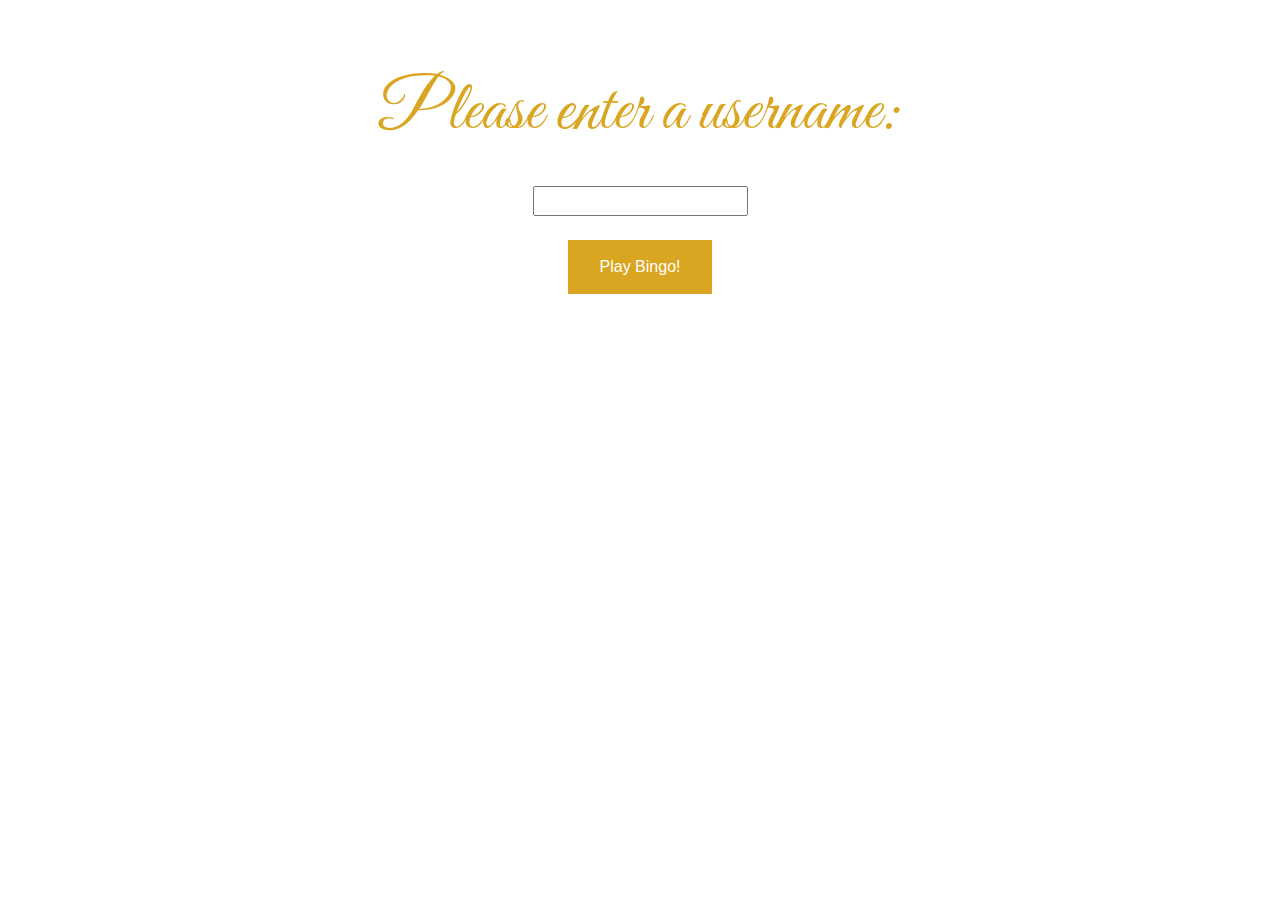
<file: index.html>
<!DOCTYPE html>
<html>
<!-- Required meta tags -->
  <head>
    <meta charset="utf-8">
    <meta name="viewport" content="width=device-width, initial-scale=1, shrink-to-fit=no">

    <!-- Bootstrap CSS -->
    <link rel="stylesheet" href="https://stackpath.bootstrapcdn.com/bootstrap/4.3.1/css/bootstrap.min.css" integrity="sha384-ggOyR0iXCbMQv3Xipma34MD+dH/1fQ784/j6cY/iJTQUOhcWr7x9JvoRxT2MZw1T" crossorigin="anonymous">

    <link rel="stylesheet" type="text/css"  href="index.css">

    <!-- Google Fonts -->
    <link href="https://fonts.googleapis.com/css?family=Great+Vibes" rel="stylesheet">
    <link href="https://fonts.googleapis.com/css?family=Montserrat" rel="stylesheet">

    <title>Breakup Ball Bingo</title>

  </head>

 <body>
   <center>
	<form id="username">
		<h1>Please enter a username:</h1>
	     	<br>
	     	<input id="uname" type="text" name="uname"><br>
        <br>
	     	<input type="submit" formaction="./bingo.html" value="Play Bingo!" id="button">
	</form>
   </center>
</body>
</html>
</file>
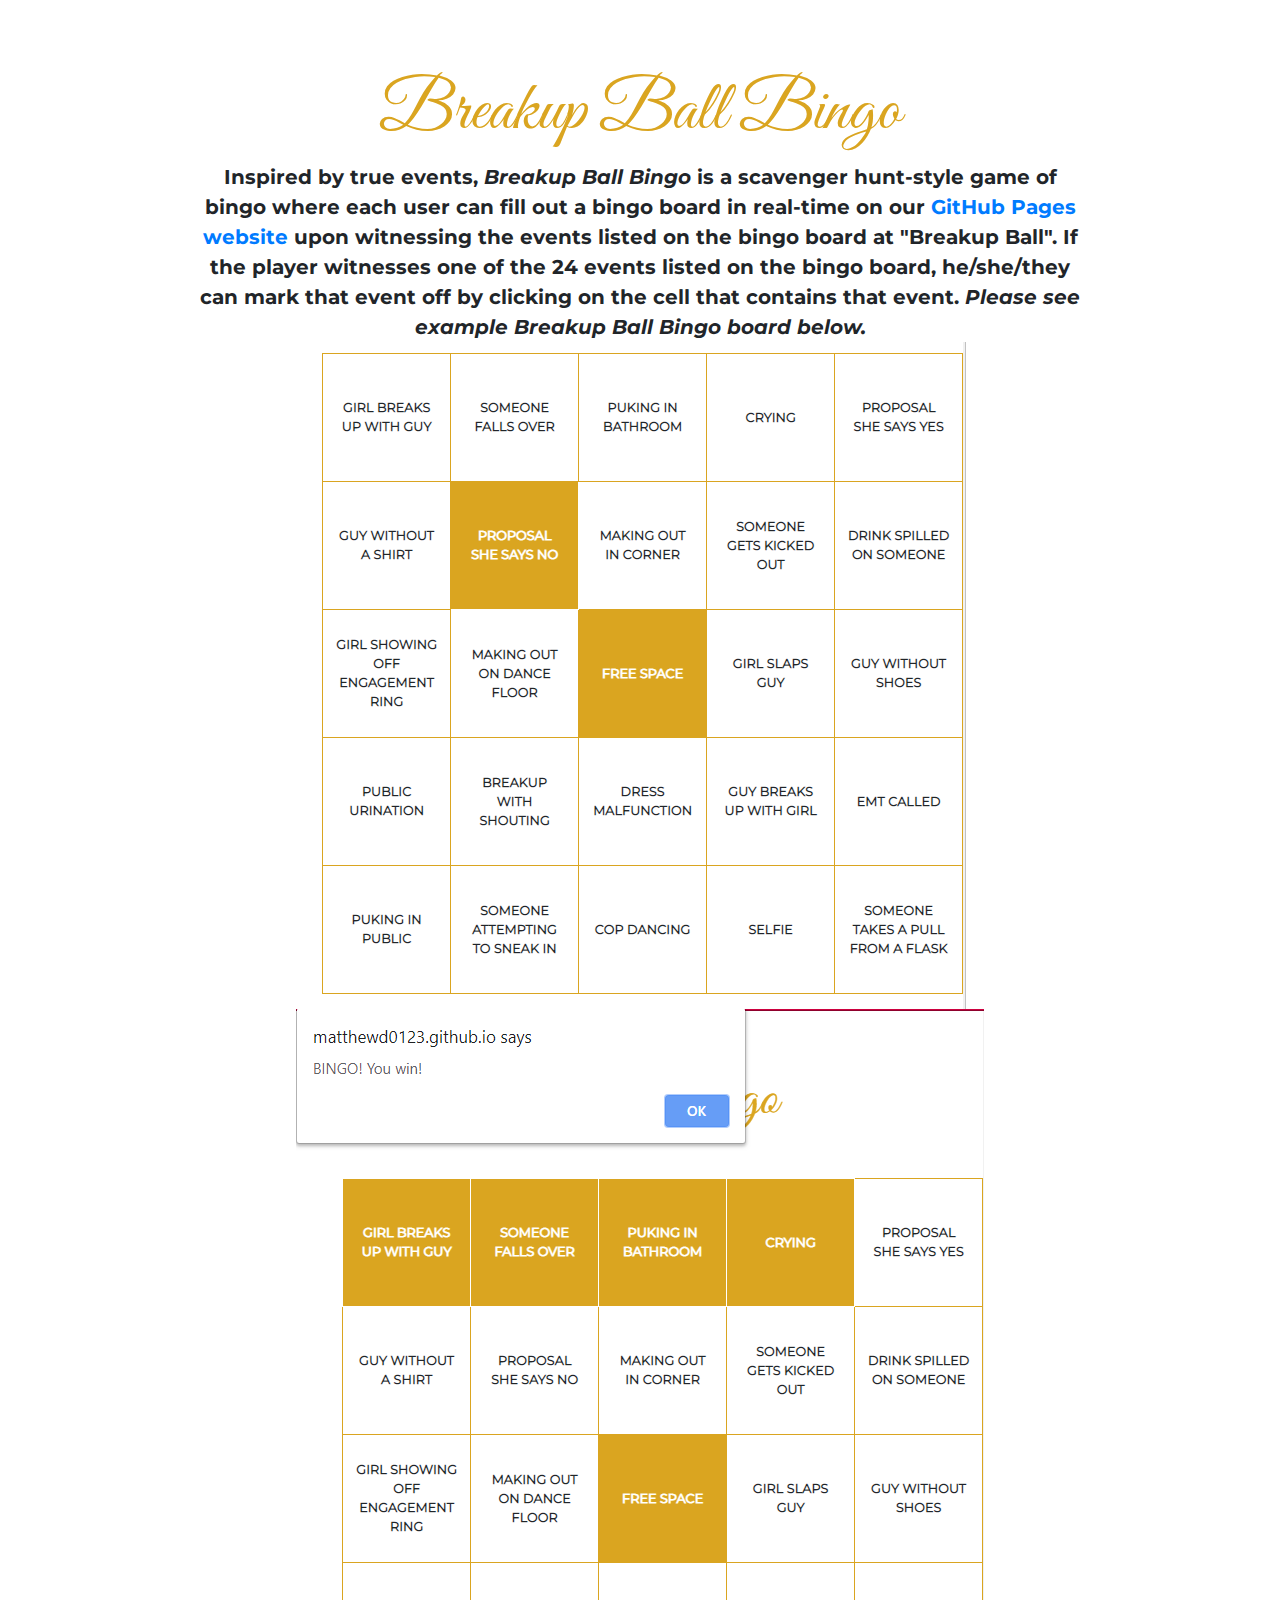
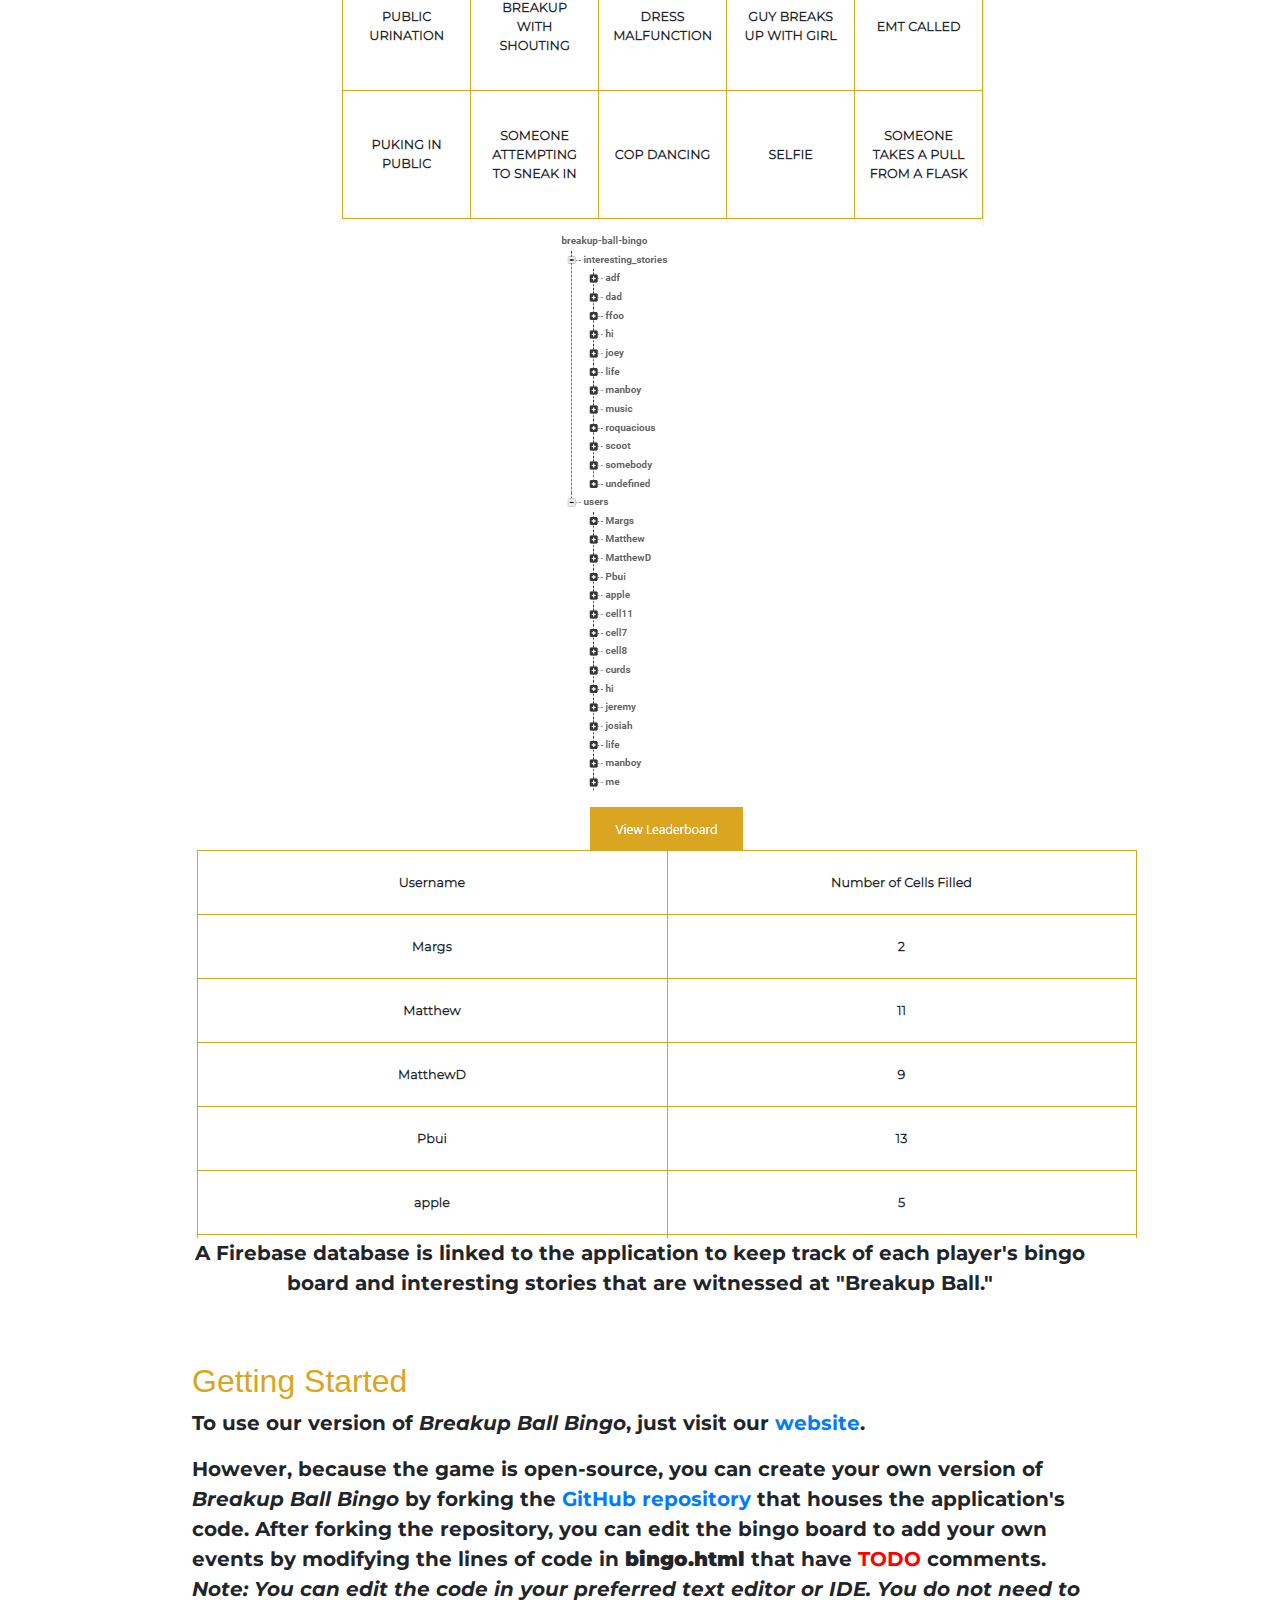
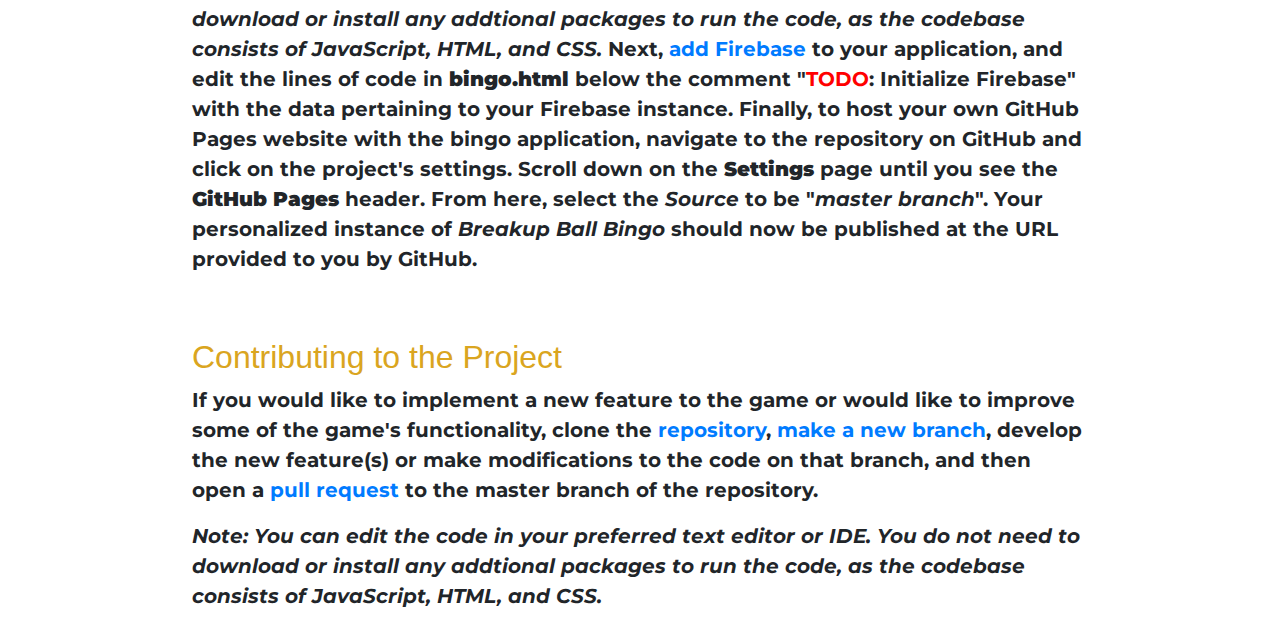
<file: documentation.html>
<!DOCTYPE html>
<html>
<!-- Required meta tags -->
  <head>
    <meta charset="utf-8">
    <meta name="viewport" content="width=device-width, initial-scale=1, shrink-to-fit=no">

    <!-- Bootstrap CSS -->
    <link rel="stylesheet" href="https://stackpath.bootstrapcdn.com/bootstrap/4.3.1/css/bootstrap.min.css" integrity="sha384-ggOyR0iXCbMQv3Xipma34MD+dH/1fQ784/j6cY/iJTQUOhcWr7x9JvoRxT2MZw1T" crossorigin="anonymous">

    <link rel="stylesheet" type="text/css"  href="documentation.css">

    <!-- Google Fonts -->
    <link href="https://fonts.googleapis.com/css?family=Great+Vibes" rel="stylesheet">
    <link href="https://fonts.googleapis.com/css?family=Montserrat" rel="stylesheet">

    <title>Breakup Ball Bingo</title>

  </head>
<div id="wrapper">
 <body>
   <center>
	<h1>Breakup Ball Bingo</h1>
	<p>Inspired by true events, <i>Breakup Ball Bingo</i> is a scavenger hunt-style game of bingo where each user can fill out a bingo board in real-time on our <a href="https://matthewd0123.github.io/breakup-ball-bingo/">GitHub Pages website</a> upon witnessing the events listed on the bingo board at "Breakup Ball". If the player witnesses one of the 24 events listed on the bingo board, he/she/they can mark that event off by clicking on the cell that contains that event.<i> Please see example Breakup Ball Bingo board below.</i><br>
	<img src="./board.PNG" alt="bingo board"><br>
	<img src="./bingo.PNG" alt="bingo!"><br>
	<img src="./firebase.PNG" alt="firebase"><br>
	<img src="./leaderboard.PNG" alt="leaderboard"><br>
	A Firebase database is linked to the application to keep track of each player's bingo board and interesting stories that are witnessed at "Breakup Ball."
	</p>
  </center>
  <br>
  <br>
  <h2>Getting Started</h2>
  <p>To use our version of <i>Breakup Ball Bingo</i>, just visit our <a href="https://matthewd0123.github.io/breakup-ball-bingo/">website</a>.</p>
  <p>However, because the game is open-source, you can create your own version of <i>Breakup Ball Bingo</i> by forking the <a href="https://github.com/matthewd0123/breakup-ball-bingo">GitHub repository</a> that houses the application's code. After forking the repository, you can edit the bingo board to add your own events by modifying the lines of code in <b>bingo.html</b> that have <span style="color: red;">TODO</span> comments. <i>Note: You can edit the code in your preferred text editor or IDE. You do not need to download or install any addtional packages to run the code, as the codebase consists of JavaScript, HTML, and CSS.</i> Next, <a href="https://firebase.google.com/docs/web/setup">add Firebase</a> to your application, and edit the lines of code in <b>bingo.html</b> below the comment "<span style="color: red;">TODO</span>: Initialize Firebase" with the data pertaining to your Firebase instance. Finally, to host your own GitHub Pages website with the bingo application, navigate to the repository on GitHub and click on the project's settings. Scroll down on the <b>Settings</b> page until you see the <b>GitHub Pages</b> header. From here, select the <i>Source</i> to be "<i>master branch</i>". Your personalized instance of <i>Breakup Ball Bingo</i> should now be published at the URL provided to you by GitHub.</p>
  <br>
  <br>
  <h2>Contributing to the Project</h2>
  <p>If you would like to implement a new feature to the game or would like to improve some of the game's functionality, clone the <a href="https://github.com/matthewd0123/breakup-ball-bingo">repository</a>, <a href="https://help.github.com/en/articles/creating-and-deleting-branches-within-your-repository">make a new branch</a>, develop the new feature(s) or make modifications to the code on that branch, and then open a <a href="https://help.github.com/en/articles/creating-a-pull-request">pull request</a> to the master branch of the repository.</p>
  <p><i>Note: You can edit the code in your preferred text editor or IDE. You do not need to download or install any addtional packages to run the code, as the codebase consists of JavaScript, HTML, and CSS.</i></p>
</body>
</div>
</html>
</file>
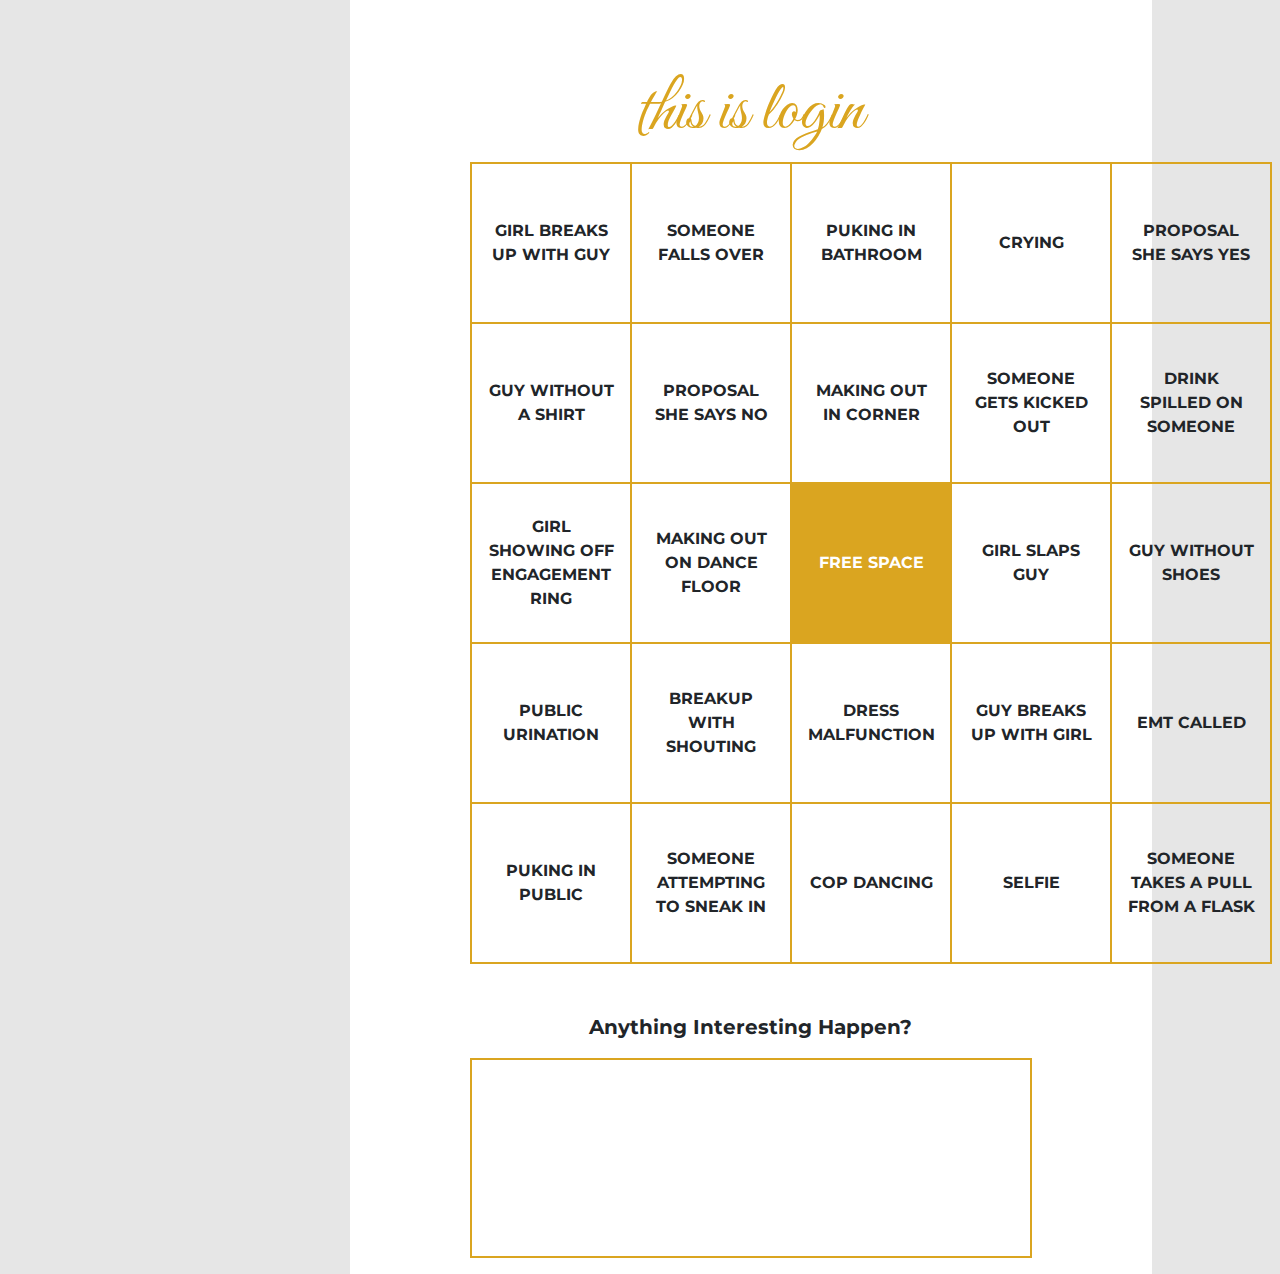
<file: login.html>
<!DOCTYPE html>
<html>
<!-- Required meta tags -->
  <head>
    <meta charset="utf-8">
    <meta name="viewport" content="width=device-width, initial-scale=1, shrink-to-fit=no">

    <!-- Bootstrap CSS -->
    <link rel="stylesheet" href="https://stackpath.bootstrapcdn.com/bootstrap/4.3.1/css/bootstrap.min.css" integrity="sha384-ggOyR0iXCbMQv3Xipma34MD+dH/1fQ784/j6cY/iJTQUOhcWr7x9JvoRxT2MZw1T" crossorigin="anonymous">

    <link rel="stylesheet" type="text/css"  href="styles.css">

    <!-- Google Fonts -->
    <link href="https://fonts.googleapis.com/css?family=Great+Vibes" rel="stylesheet">
    <link href="https://fonts.googleapis.com/css?family=Montserrat" rel="stylesheet">

    <title>This is the login page</title>

  </head>

 <body>
   <center>
   <div id="background1">
   <div id="wrapper">
      <h1> this is login </h1>
      <table style="width:100%">
      <tr>
	<td id="cell0" onclick="checkForBingo('cell0')">GIRL BREAKS UP WITH GUY</td>
	<td id="cell1" onclick="checkForBingo('cell1')">SOMEONE FALLS OVER</td>
	<td id="cell2" onclick="checkForBingo('cell2')">PUKING IN BATHROOM</td>
	<td id="cell3" onclick="checkForBingo('cell3')">CRYING</td>
	<td id="cell4" onclick="checkForBingo('cell4')">PROPOSAL SHE SAYS YES</td>
      </tr>
      <tr>
	<td id="cell5" onclick="checkForBingo('cell5')">GUY WITHOUT A SHIRT</td>
	<td id="cell6" onclick="checkForBingo('cell6')">PROPOSAL SHE SAYS NO</td>
	<td id="cell7" onclick="checkForBingo('cell7')">MAKING OUT IN CORNER</td>
	<td id="cell8" onclick="checkForBingo('cell8')">SOMEONE GETS KICKED OUT</td>
	<td id="cell9" onclick="checkForBingo('cell9')">DRINK SPILLED ON SOMEONE</td>
      </tr>
      <tr>
	<td id="cell10" onclick="checkForBingo('cell10')">GIRL SHOWING OFF ENGAGEMENT RING</td>
	<td id="cell11" onclick="checkForBingo('cell11')">MAKING OUT ON DANCE FLOOR</td>
	<td id="cell12" onclick="checkForBingo('cell12')">FREE SPACE</td>
	<td id="cell13" onclick="checkForBingo('cell13')">GIRL SLAPS GUY</td>
	<td id="cell14" onclick="checkForBingo('cell14')">GUY WITHOUT SHOES</td>
      </tr>
      <tr>
	<td id="cell15" onclick="checkForBingo('cell15')">PUBLIC URINATION</td>
	<td id="cell16" onclick="checkForBingo('cell16')">BREAKUP WITH SHOUTING</td>
	<td id="cell17" onclick="checkForBingo('cell17')">DRESS MALFUNCTION</td>
	<td id="cell18" onclick="checkForBingo('cell18')">GUY BREAKS UP WITH GIRL</td>
	<td id="cell19" onclick="checkForBingo('cell19')"> EMT CALLED</td>
      </tr>
      <tr>
	<td id="cell20" onclick="checkForBingo('cell20')">PUKING IN PUBLIC</td>
	<td id="cell21" onclick="checkForBingo('cell21')">SOMEONE ATTEMPTING TO SNEAK IN</td>
	<td id="cell22" onclick="checkForBingo('cell22')">COP DANCING</td>
	<td id="cell23" onclick="checkForBingo('cell23')">SELFIE</td>
	<td id="cell24" onclick="checkForBingo('cell24')">SOMEONE TAKES A PULL FROM A FLASK</td>
      </tr>
      </table>
    <br>
    <br>
  <p>Anything Interesting Happen?</p>
  <form>
    <p>
      <input type="text" id="textbox"/>
    </p>
  </form>
  </div>
  </div>

</center>
<div id="spacing">
</div>
</body>
<script src="bingo.js"></script>
</html>
</file>
<file: index.css>
table, th, td {
  border: 2px solid #DAA520;
}

table {
  table-layout: fixed;
}

td {
    left: 50%;
    right: 50%;
    padding: 15px;
    width: 160px;
    text-align: center;
    font-family: 'Montserrat', sans-serif;
    font-weight: bold;
}

tr {
  padding: 15px;
  height: 160px;
}

body {
  margin: 0 auto; /* center */
  background-color: white;
}

#wrapper {
  width: 70%;     /* specify a width! */
  margin: 0 auto; /* center */
}

#background1 {
  background-color: white;
  position:absolute;
  margin-left:350px;
  margin-right:350px;
}

h1 {
  font-family: 'Great Vibes', cursive;
  padding-top: 70px;
  font-size: 70px;
  color: #DAA520
}

#cell12 {
  background-color: #DAA520;
  color: white;
  border: 2px solid #DAA520;

}

#spacing {
  height: 100px;
}

p {
  font-family: 'Montserrat', sans-serif;
  font-weight: bold;
  font-size: 20px;
}

#textbox {
  width: 100%;
  height: 200px;
  border: 2px solid #DAA520;
}

#button {
  background-color: #DAA520;
  border: none;
  color: white;
  padding: 15px 32px;
  text-align: center;
  text-decoration: none;
  display: inline-block;
  font-size: 16px;
}

@media
only screen and (max-width: 760px),
(min-device-width: 768px) and (max-device-width: 1024px)  {
  table, th, td {
    border: 2px solid #DAA520;
  }

  table {
  }

  td {
      left: 50%;
      right: 50%;
      padding: 5px;;
      width: 30px;
      text-align: center;
      font-size: 10px;
      font-family: 'Montserrat', sans-serif;
      font-weight: bold;
  }

  tr {
    padding: 5px;
    height: 30px;
  }

  body {
    background-color: #e6e6e6;
  }


  #background1 {
    background-color: white;
  }

  h1 {
    font-family: 'Great Vibes', cursive;
    padding-top: 70px;
    font-size: 30px;
    color: #DAA520
  }

  #cell12 {
    background-color: #DAA520;
    color: white;
    border: 2px solid #DAA520;

  }

  #wrapper {
    width: 100%;     /* specify a width! */
    margin: 0 auto; /* center */
  }

  #spacing {
    height: 0px;
  }

  p {
    font-family: 'Montserrat', sans-serif;
    font-weight: bold;
    font-size: 10px;
  }

  #textbox {
    width: 100%;
    height: 200px;
    border: 2px solid #DAA520;
  }

}
</file>
<file: documentation.css>
table, th, td {
  border: 2px solid #DAA520;
}

table {
  table-layout: fixed;
}

td {
    left: 50%;
    right: 50%;
    padding: 15px;
    width: 160px;
    text-align: center;
    font-family: 'Montserrat', sans-serif;
    font-weight: bold;
}

tr {
  padding: 15px;
  height: 160px;
}

body {
  margin: 0 auto; /* center */
  background-color: white;
}

#wrapper {
  width: 70%;     /* specify a width! */
  margin: 0 auto; /* center */
}

#background1 {
  background-color: white;
  position:absolute;
  margin-left:350px;
  margin-right:350px;
}

h1 {
  font-family: 'Great Vibes', cursive;
  padding-top: 70px;
  font-size: 70px;
  color: #DAA520
}

#cell12 {
  background-color: #DAA520;
  color: white;
  border: 2px solid #DAA520;

}

#spacing {
  height: 100px;
}

p {
  font-family: 'Montserrat', sans-serif;
  font-weight: bold;
  font-size: 20px;
}

#textbox {
  width: 100%;
  height: 200px;
  border: 2px solid #DAA520;
}

#button {
  background-color: #DAA520;
  border: none;
  color: white;
  padding: 15px 32px;
  text-align: center;
  text-decoration: none;
  display: inline-block;
  font-size: 16px;
}

  h2 {
    color: #DAA520;
  }

@media
only screen and (max-width: 760px),
(min-device-width: 768px) and (max-device-width: 1024px)  {
  table, th, td {
    border: 2px solid #DAA520;
  }

  table {
  }

  td {
      left: 50%;
      right: 50%;
      padding: 5px;;
      width: 30px;
      text-align: center;
      font-size: 10px;
      font-family: 'Montserrat', sans-serif;
      font-weight: bold;
  }

  tr {
    padding: 5px;
    height: 30px;
  }

  body {
    background-color: #e6e6e6;
    width: 50%;
  }


  #background1 {
    background-color: white;
  }

  h1 {
    font-family: 'Great Vibes', cursive;
    padding-top: 70px;
    font-size: 30px;
    color: #DAA520;
  }

  #cell12 {
    background-color: #DAA520;
    color: white;
    border: 2px solid #DAA520;

  }

  #wrapper {
    width: 100%;     /* specify a width! */
    margin: 0 auto; /* center */
  }

  #spacing {
    height: 0px;
  }

  p {
    font-family: 'Montserrat', sans-serif;
    font-weight: bold;
    font-size: 10px;
  }

  #textbox {
    width: 100%;
    height: 200px;
    border: 2px solid #DAA520;
  }

}
</file>
<file: styles.css>
table, th, td {
  border: 2px solid #DAA520;
}

table {
  table-layout: fixed;
}

td {
    left: 50%;
    right: 50%;
    padding: 15px;
    width: 160px;
    text-align: center;
    font-family: 'Montserrat', sans-serif;
    font-weight: bold;
}

tr {
  padding: 15px;
  height: 160px;
}

body {
  margin: 0 auto; /* center */
  background-color: #e6e6e6;
}

#wrapper {
  width: 70%;     /* specify a width! */
  margin: 0 auto; /* center */
}

#background1 {
  background-color: white;
  position:absolute;
  margin-left:350px;
  margin-right:350px;
}

h1 {
  font-family: 'Great Vibes', cursive;
  padding-top: 70px;
  font-size: 70px;
  color: #DAA520
}

#cell12 {
  background-color: #DAA520;
  color: white;
  border: 2px solid #DAA520;

}

#spacing {
  height: 100px;
}

p {
  font-family: 'Montserrat', sans-serif;
  font-weight: bold;
  font-size: 20px;
}

#textbox {
  width: 100%;
  height: 200px;
  border: 2px solid #DAA520;
}

@media
only screen and (max-width: 760px),
(min-device-width: 768px) and (max-device-width: 1024px)  {
  table, th, td {
    border: 2px solid #DAA520;
  }

  table {
  }

  td {
      left: 50%;
      right: 50%;
      padding: 5px;;
      width: 30px;
      text-align: center;
      font-size: 10px;
      font-family: 'Montserrat', sans-serif;
      font-weight: bold;
  }

  tr {
    padding: 5px;
    height: 30px;
  }

  body {
    background-color: #e6e6e6;
  }


  #background1 {
    background-color: white;
  }

  h1 {
    font-family: 'Great Vibes', cursive;
    padding-top: 70px;
    font-size: 30px;
    color: #DAA520
  }

  #cell12 {
    background-color: #DAA520;
    color: white;
    border: 2px solid #DAA520;

  }

  #wrapper {
    width: 100%;     /* specify a width! */
    margin: 0 auto; /* center */
  }

  #spacing {
    height: 0px;
  }

  p {
    font-family: 'Montserrat', sans-serif;
    font-weight: bold;
    font-size: 10px;
  }

  #textbox {
    width: 100%;
    height: 200px;
    border: 2px solid #DAA520;
  }

}
</file>
